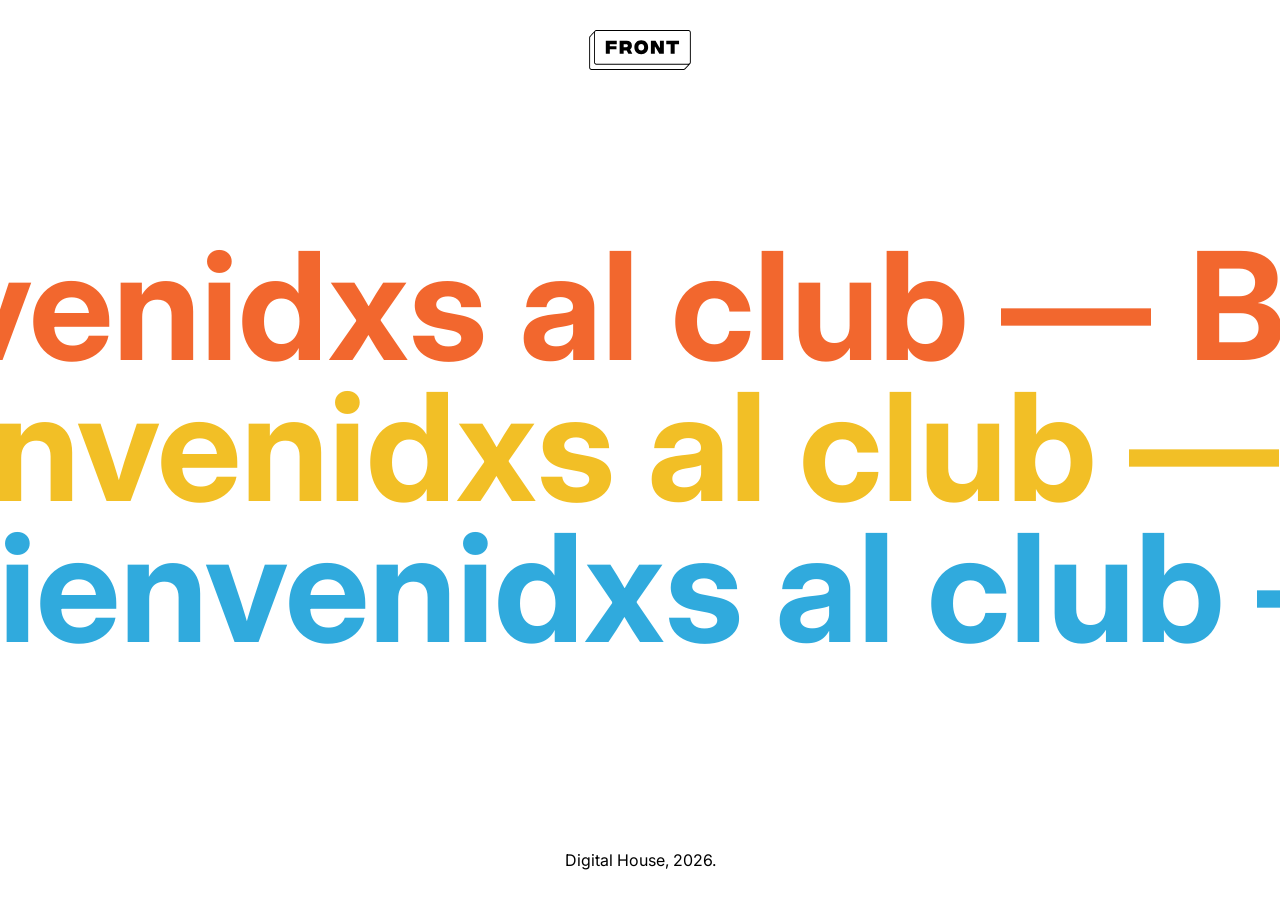
<file: 1 - bienvenidos/index.html>
<!DOCTYPE html>
<html lang="en">
<head>
    <meta charset="UTF-8">
    <meta http-equiv="X-UA-Compatible" content="IE=edge">
    <meta name="viewport" content="width=device-width, initial-scale=1.0">
    <title>Document</title>
    <link rel="stylesheet" href="css/style.css">
</head>
<body>
    <div class="container">
        <header>
            <img class="logo" src="img/logo.svg" alt="">
        </header>
        <main>
            <div class="marquee">
                <div class="marquee__inner">
                    <span>Bienvenidxs al club —</span>
                    <span>Bienvenidxs al club —</span>
                    <span>Bienvenidxs al club —</span>
                    <span>Bienvenidxs al club —</span>
                </div>
            </div>
            <div class="marquee">
                <div class="marquee__inner">
                    <span>Bienvenidxs al club —</span>
                    <span>Bienvenidxs al club —</span>
                    <span>Bienvenidxs al club —</span>
                    <span>Bienvenidxs al club —</span>
                </div>
            </div>
            <div class="marquee">
                <div class="marquee__inner">
                    <span>Bienvenidxs al club —</span>
                    <span>Bienvenidxs al club —</span>
                    <span>Bienvenidxs al club —</span>
                    <span>Bienvenidxs al club —</span>
                </div>
            </div>
        </main>
        <footer></footer>
        <script>
            window.addEventListener('load', () => {
                let today = new Date();
                document.querySelector('footer').innerText = `Digital House, ${ today.getFullYear() }.`
            })
        </script>
    </div>
</body>
</file>
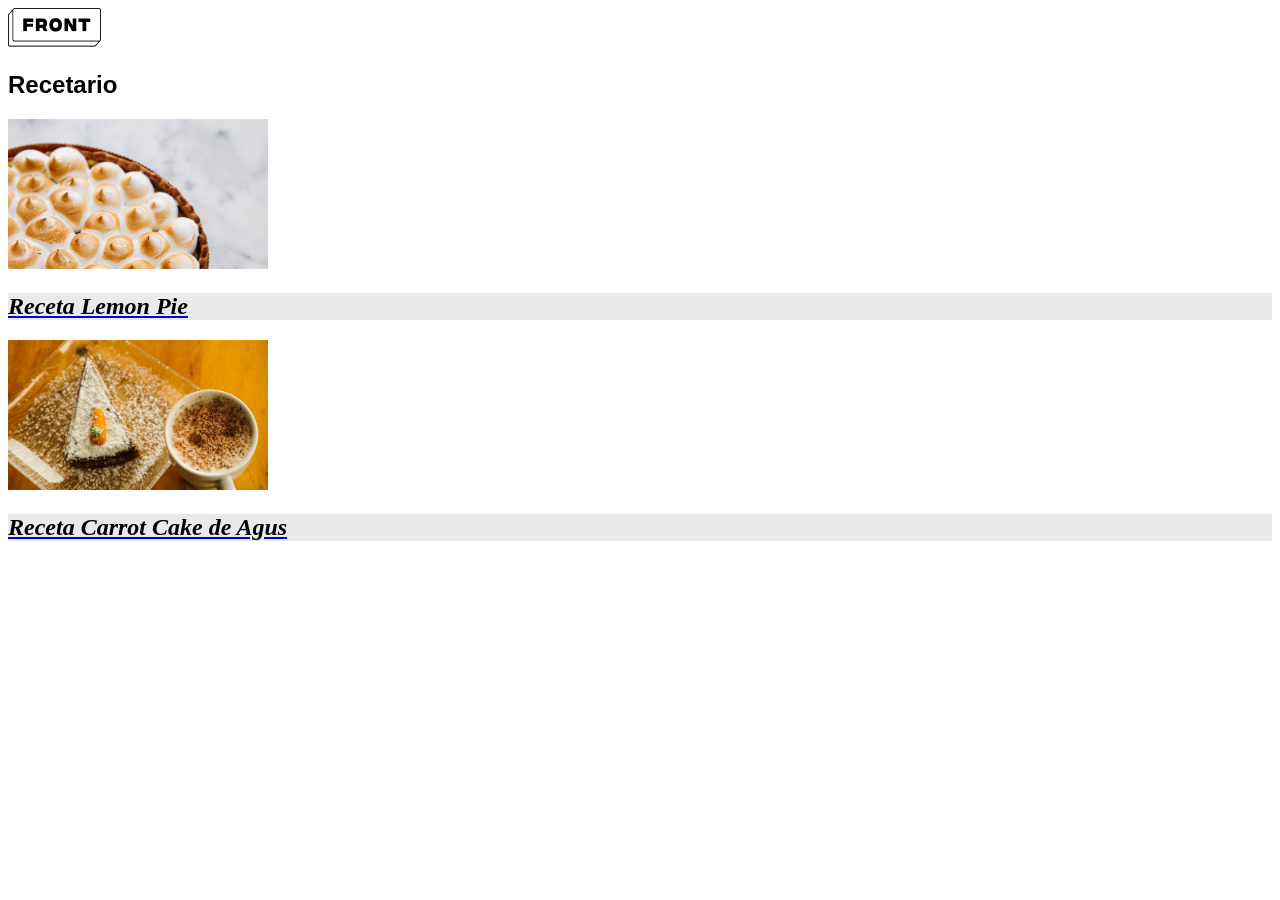
<file: 3 - recetasDos/index.html>
<!DOCTYPE html>
<html lang="es">
<head>
    <meta charset="UTF-8">
    <meta http-equiv="X-UA-Compatible" content="IE=edge">
    <meta name="viewport" content="width=device-width, initial-scale=1.0">
    <title>Recetas</title>
    <link href="css/styles.css" rel="stylesheet">
</head>

<body>

    <font face="century"></font>

    <header>
        <a href="index.html"> <img src="img/logo_front.png" alt="Logo materia Front End"> </a>
    </header>

    <section>

        <h1>Recetario</h1>

        <a href="lemon.html"> <img src="img/lemon_pie.png" alt="Foto de un Lemon Pie" height="150"> </a>
        <a href="lemon.html"> <h2>Receta Lemon Pie</h2></a>

        <a href="carrot.html"> <img src="img/carrot_cake.png" alt="Foto de un Carrot Cake" height="150"> </a>
        <a href="carrot.html"> <h2>Receta Carrot Cake de Agus</h2></a>
    
    </section>

</body>
</html>
</file>
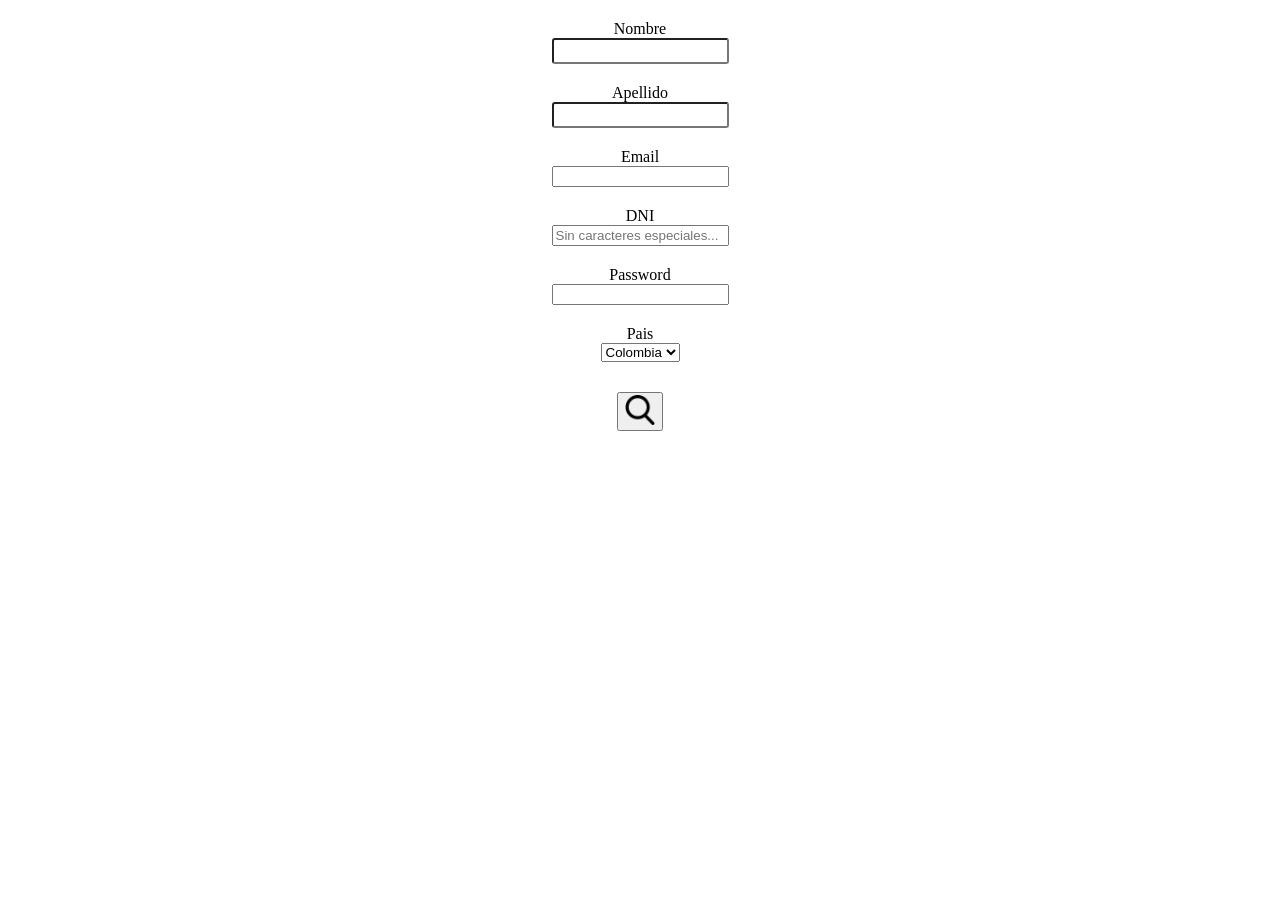
<file: Clase 09 y 10  - Formularios/index.html>
<!DOCTYPE html>
<html lang="en">
<head>
    <meta charset="UTF-8">
    <meta http-equiv="X-UA-Compatible" content="IE=edge">
    <meta name="viewport" content="width=device-width, initial-scale=1.0">
    <title>Clase 9</title>
    <link rel="stylesheet" href="css/style.css">
</head>
<body>
    <form action="gracias.html" method="GET">

        <div class="formGroup">
            <label for="nombre">Nombre</label>
            <input type="text" name="nombre" id="nombre">
        </div>

        <div class="formGroup">
            <label for="">Apellido</label>
            <input type="text" name="apellido">
        </div>

        <div class="formGroup">
            <label for="">Email</label>
            <input type="email" name="email" class="borde-rojo">
        </div>

        <div class="formGroup">
            <label for="">DNI</label>
            <input type="number" name="dni" placeholder="Sin caracteres especiales...">
        </div>

        <div class="formGroup">
            <label for="">Password</label>
            <input type="password" name="password">
        </div>

        <div class="formGroup">
            <label for="">Pais</label>
            <select name="pais">
                <option value="Colombia">Colombia</option>
                <option value="Uruguay">Uruguay</option>
                <option value="Tatooine">Tatooine</option>
            </select>
        </div>

        <button type="submit"><img width="30px" src="img/search.png" alt=""></button>
    </form>
</body>
</html>
</file>
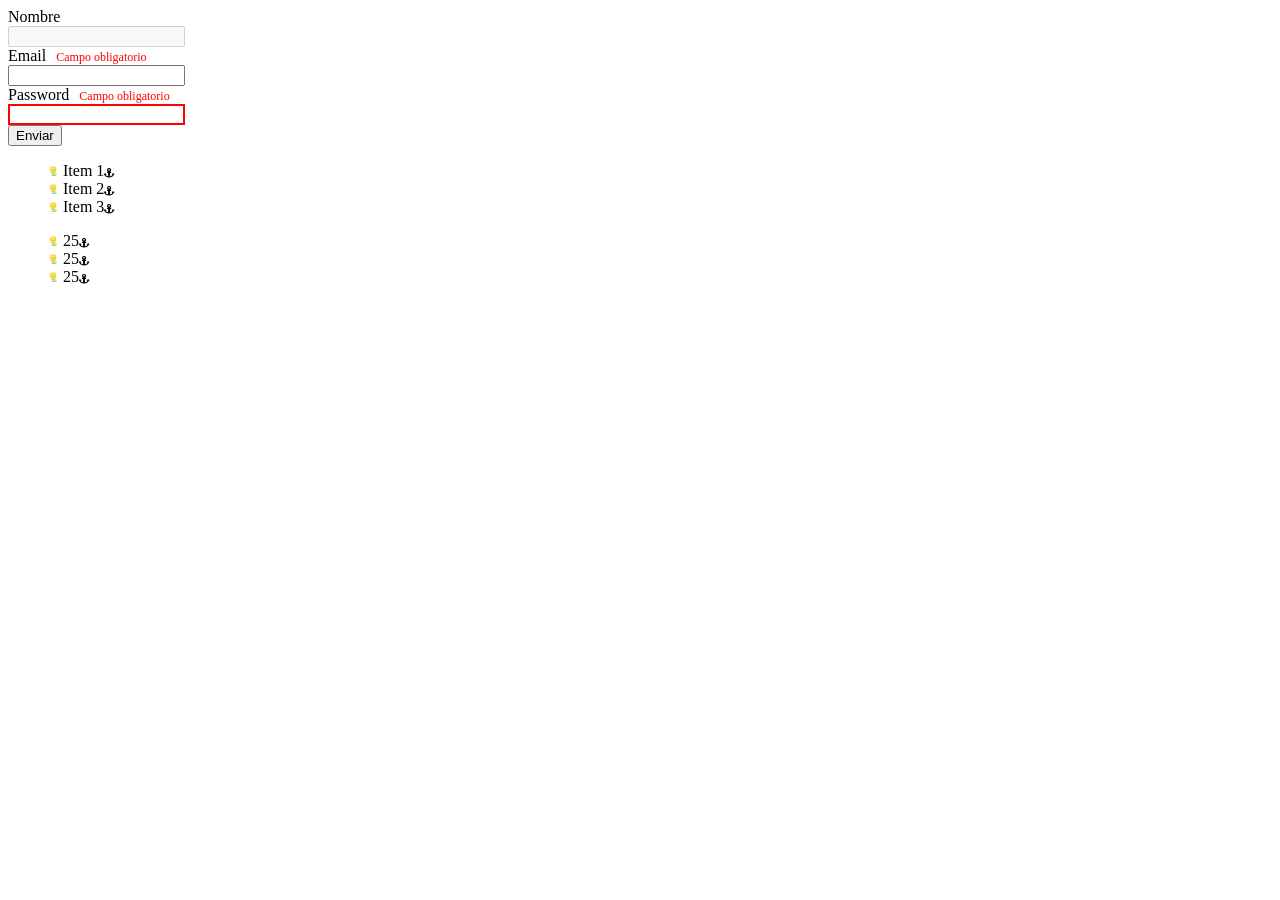
<file: Clase 11 - Pseudoclases/index.html>
<!DOCTYPE html>
<html lang="en">
<head>
    <meta charset="UTF-8">
    <meta http-equiv="X-UA-Compatible" content="IE=edge">
    <meta name="viewport" content="width=device-width, initial-scale=1.0">
    <link rel="stylesheet" href="https://use.fontawesome.com/releases/v5.15.3/css/all.css" integrity="sha384-SZXxX4whJ79/gErwcOYf+zWLeJdY/qpuqC4cAa9rOGUstPomtqpuNWT9wdPEn2fk" crossorigin="anonymous">
    <link rel="stylesheet" href="css/style.css">
    <title>Document</title>
</head>
<body>
    <form action="">
        <div class="combo">
            <label for="">Nombre</label><br>
            <input type="text" disabled>
        </div>
        <div class="combo required">
            <label for="">Email</label><br>
            <input type="email">
        </div>
        <div class="combo required">
            <label for="">Password</label><br>
            <input type="password" required>
        </div>
        <div class="combo">
            <button type="submit">Enviar</button>
        </div>
    </form>

    <ul>
        <li>Item 1</li>
        <li>Item 2</li>
        <li>Item 3</li>
    </ul>

    <ul>
        <li>25</li>
        <li>25</li>
        <li>25</li>
    </ul>

</body>
</html>
</file>
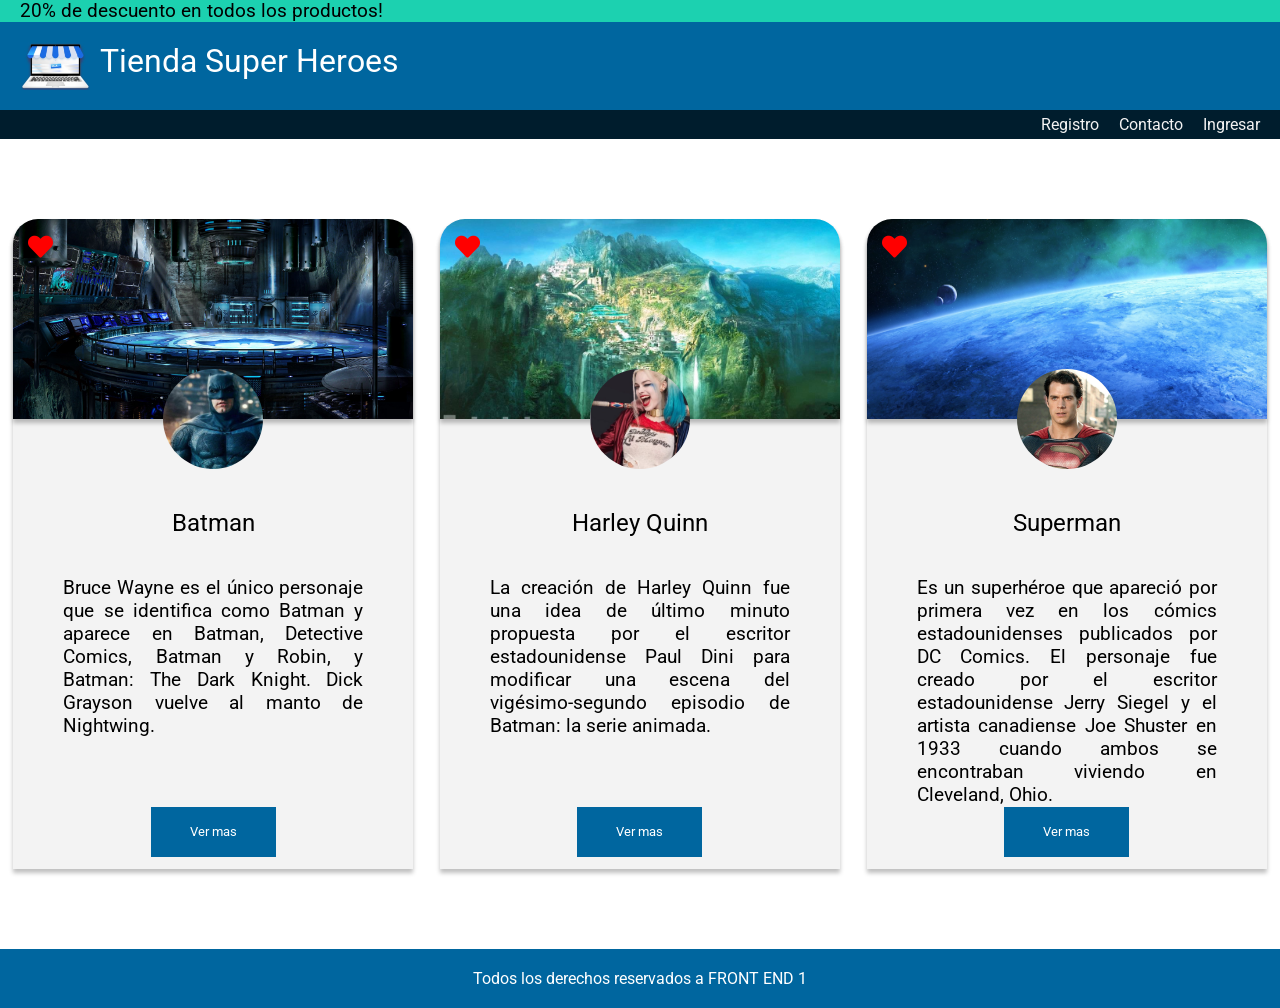
<file: 6 - marvel/con flex/index.html>
<!DOCTYPE html>
<html lang="en">
<head>
    <meta charset="UTF-8">
    <meta http-equiv="X-UA-Compatible" content="IE=edge">
    <meta name="viewport" content="width=device-width, initial-scale=1.0">
    <title>Inicio</title>
    <link rel="stylesheet" href="https://use.fontawesome.com/releases/v5.8.1/css/all.css" integrity="sha384-50oBUHEmvpQ+1lW4y57PTFmhCaXp0ML5d60M1M7uH2+nqUivzIebhndOJK28anvf" crossorigin="anonymous">
    <link rel="preconnect" href="https://fonts.gstatic.com">
    <link href="https://fonts.googleapis.com/css2?family=Roboto&display=swap" rel="stylesheet">
    <link href="css/style.css" rel="stylesheet">
</head>

<body>

  <header>
    <h3 class = "uno">20% de descuento en todos los productos!</h3>
    <div class="">
      <img class = "icono_shop" src="./img/icon.jpg" alt="icono de shop">
      <h1 class = "dos">Tienda Super Heroes</h1>
    </div>
    <nav>
        <a href="./registro.html">Registro</a>
        <a href="./contacto.html">Contacto</a>
        <a href="./login.html">Ingresar</a>
    </nav>
  </header>

  <main class="superheroes">

      <article class = "cajaBatman">

          <i class="fas fa-heart"></i>
          <img class = "fondo" src="./img/bg-batman.jpg" alt = "Fondo Batman" >
          <img class = "icon" src="./img/batman.jpg" alt = "Batman" >
          <h2>Batman</h2>
          <p>Bruce Wayne es el único personaje que se identifica como Batman y aparece en Batman, Detective Comics, Batman y Robin, y Batman: The Dark Knight. Dick Grayson vuelve al manto de Nightwing.</p>
          <button type="submit">Ver mas</button>

      </article>

      <article class = "cajaHarley">

          <i class="fas fa-heart"></i>
          <img class = "fondo" src="./img/bg-wonderw.jpg" alt = "Fondo Mujer Maravilla" >
          <img class = "icon" src="./img/harley.jpg" alt = "Harley Quinn" >
          <h2>Harley Quinn</h2>
          <p>La creación de Harley Quinn fue una idea de último minuto propuesta por el escritor estadounidense Paul Dini para modificar una escena del vigésimo-segundo episodio de Batman: la serie animada. </p>
          <a href="./img/harley.jpg"> <button type="submit">Ver mas</button></a>

      </article>

      <article class = "cajaSuperman">

          <i class="fas fa-heart"></i>
          <img class = "fondo" src="./img/bg-superman.jpg" alt = "Fondo Superman" >
          <img class = "icon" src="./img/superman.jpg" alt = "Batman" >
          <h2>Superman</h2>
          <p>Es un superhéroe que apareció por primera vez en los cómics estadounidenses publicados por DC Comics. ​El personaje fue creado por el escritor estadounidense Jerry Siegel y el artista canadiense Joe Shuster en 1933 cuando ambos se encontraban viviendo en Cleveland, Ohio. </p>
          <button type="submit">Ver mas</button>

      </article>

  </main>

  <footer>
    <p>Todos los derechos reservados a FRONT END 1 </p>
  </footer>

</body>
</html>
</file>
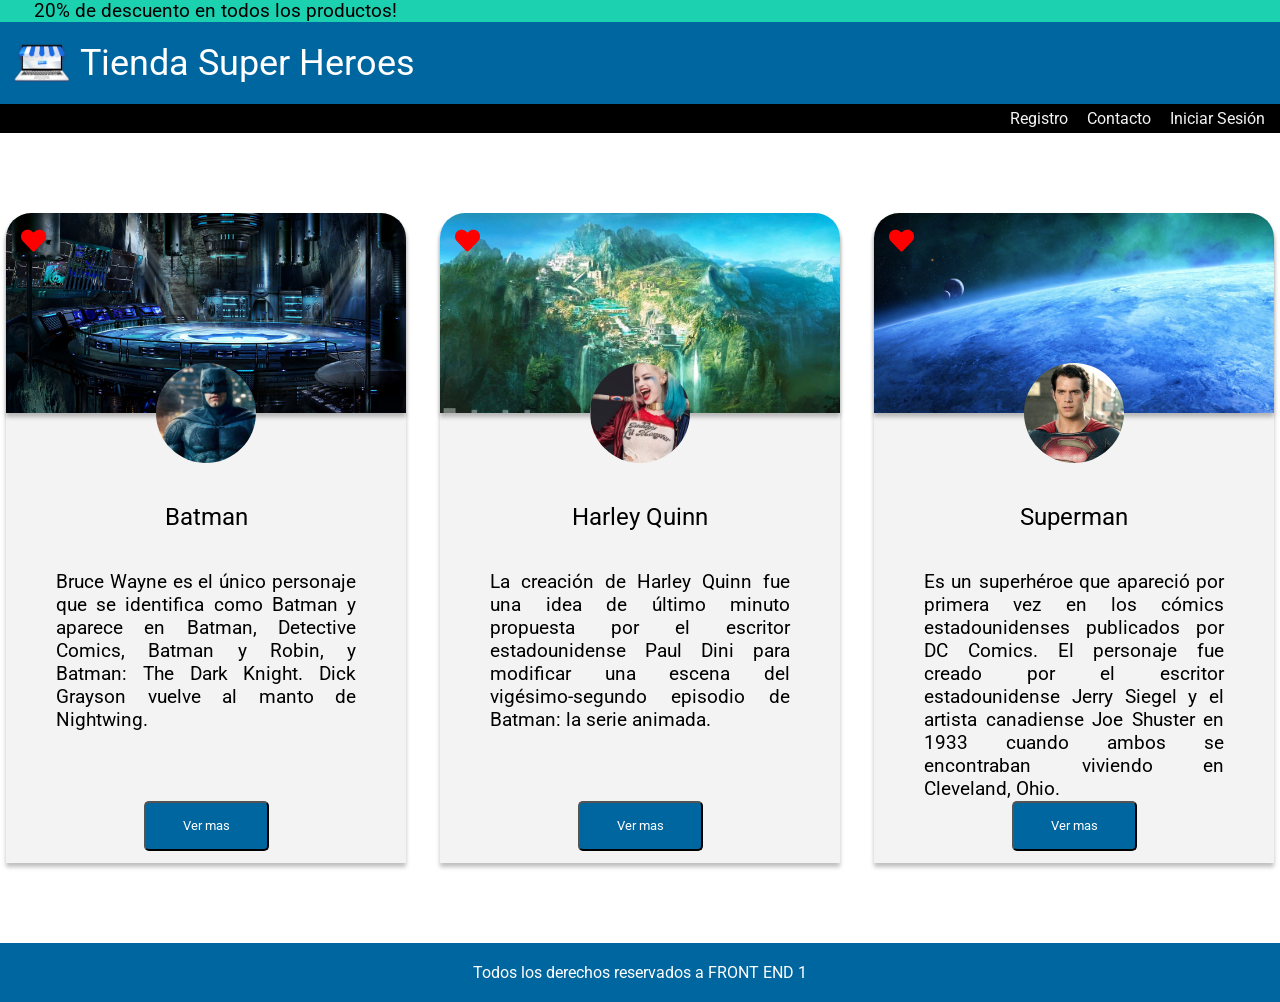
<file: 6 - marvel/sin flex/index.html>
<!DOCTYPE html>
<html lang="en">
<head>
    <meta charset="UTF-8">
    <meta http-equiv="X-UA-Compatible" content="IE=edge">
    <meta name="viewport" content="width=device-width, initial-scale=1.0">
    <title>Inicio</title>
    <link rel="stylesheet" href="https://use.fontawesome.com/releases/v5.8.1/css/all.css" integrity="sha384-50oBUHEmvpQ+1lW4y57PTFmhCaXp0ML5d60M1M7uH2+nqUivzIebhndOJK28anvf" crossorigin="anonymous">
    <link rel="preconnect" href="https://fonts.gstatic.com">
    <link href="https://fonts.googleapis.com/css2?family=Roboto&display=swap" rel="stylesheet">
    <link href="css/style.css" rel="stylesheet">
</head>

<body>

    <header>
        <a href="./index.html"> <img class = "icono_shop" src="./img/icon.jpg" alt="icono de shop"> </a>
        <h3 class = "uno">20% de descuento en todos los productos!</h3>
        <h1 class = "dos">Tienda Super Heroes</h1>
    </header>

    <nav>
        <a href="./registro.html">Registro</a>
        <a href="./contacto.html">Contacto</a>
        <a href="./login.html">Iniciar Sesión</a>
    </nav>

    <section class="superheroes">

        <article class = "cajaBatman">

            <i class="fas fa-heart"></i>
            <img class = "fondo" src="./img/bg-batman.jpg" alt = "Fondo Batman" >
            <img class = "icon" src="./img/batman.jpg" alt = "Batman" >
            <h2>Batman</h2>
            <p>Bruce Wayne es el único personaje que se identifica como Batman y aparece en Batman, Detective Comics, Batman y Robin, y Batman: The Dark Knight. Dick Grayson vuelve al manto de Nightwing.</p>
            <button type="submit">Ver mas</button>

        </article>

        <article class = "cajaMaravilla">

            <i class="fas fa-heart"></i>
            <img class = "fondo" src="./img/bg-wonderw.jpg" alt = "Fondo Mujer Maravilla" >
            <img class = "icon" src="./img/harley.jpg" alt = "Harley Quinn" >
            <h2>Harley Quinn</h2>
            <p>La creación de Harley Quinn fue una idea de último minuto propuesta por el escritor estadounidense Paul Dini para modificar una escena del vigésimo-segundo episodio de Batman: la serie animada. </p>
            <a href="./img/harley.jpg"> <button type="submit">Ver mas</button></a>

        </article>

        <article class = "cajaSuperman">

            <i class="fas fa-heart"></i>
            <img class = "fondo" src="./img/bg-superman.jpg" alt = "Fondo Superman" >
            <img class = "icon" src="./img/superman.jpg" alt = "Batman" >
            <h2>Superman</h2>
            <p>Es un superhéroe que apareció por primera vez en los cómics estadounidenses publicados por DC Comics. ​El personaje fue creado por el escritor estadounidense Jerry Siegel y el artista canadiense Joe Shuster en 1933 cuando ambos se encontraban viviendo en Cleveland, Ohio. </p>
            <button type="submit">Ver mas</button>

        </article>

    </section>

    <footer>
        <p>Todos los derechos reservados a FRONT END 1 </p>
    </footer>

</body>
</html>
</file>
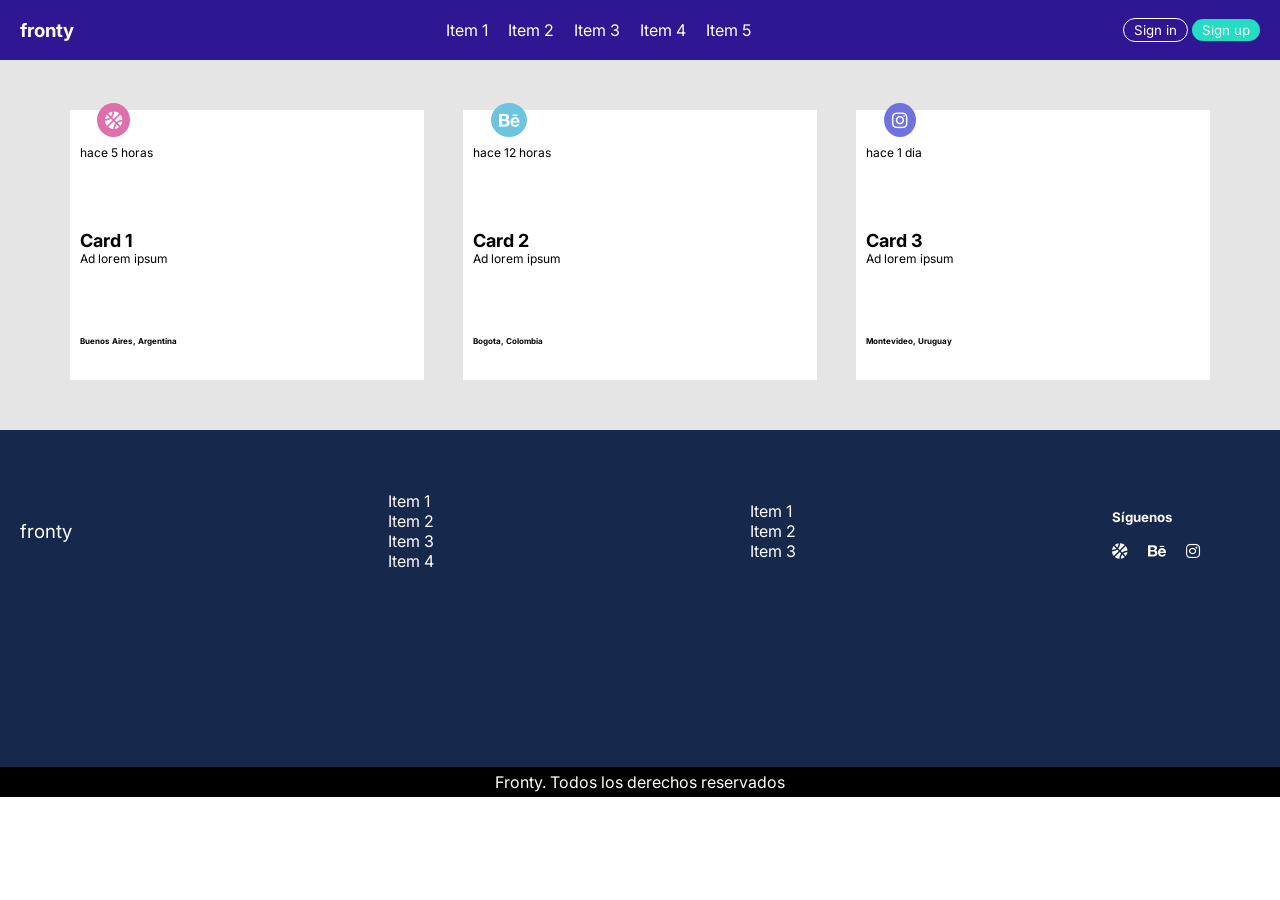
<file: Examen/2/index.html>
<!DOCTYPE html>
<html lang="en">
<head>
    <meta charset="UTF-8">
    <meta http-equiv="X-UA-Compatible" content="IE=edge">
    <meta name="viewport" content="width=device-width, initial-scale=1.0">
    <title>Contacto</title>
    <link rel="stylesheet" href="https://use.fontawesome.com/releases/v5.8.1/css/all.css" integrity="sha384-50oBUHEmvpQ+1lW4y57PTFmhCaXp0ML5d60M1M7uH2+nqUivzIebhndOJK28anvf" crossorigin="anonymous">
    <link rel="preconnect" href="https://fonts.gstatic.com">
    <link rel="preconnect" href="https://fonts.gstatic.com">
    <link href="https://fonts.googleapis.com/css2?family=Inter&display=swap" rel="stylesheet"> 
    <link href="style.css" rel="stylesheet">
</head>

<body>

  <header>

    <h3>fronty</h3>

    <nav>
      <ul>
        <li>Item 1</li>
        <li>Item 2</li>
        <li>Item 3</li>
        <li>Item 4</li>
        <li>Item 5</li>
      </ul>
    </nav>

    <div class="botones">
      <button type="button" name="sign_in">Sign in</button>
      <button type="button" name="sign_up">Sign up</button>
    </div>

  </header>


  <main>

    <section class="cards">

      <article class="card">
        <i class="fas fa-basketball-ball icon_main"></i>
        <p>hace 5 horas</p>
        <div class="">
          <h2>Card 1</h2>
          <p>Ad lorem ipsum</p>
        </div>
        <h6>Buenos Aires, Argentina</h6>
      </article>

      <article class="card">
        <i class="fab fa-behance icon_main"></i>
        <p>hace 12 horas</p>
        <div class="centro">
          <h2>Card 2</h2>
          <p>Ad lorem ipsum</p>
        </div>
        <h6>Bogota, Colombia</h6>
      </article>

      <article class="card">
        <i class="fab fa-instagram icon_main"></i>
        <p>hace 1 dia</p>
        <div class="">
          <h2>Card 3</h2>
          <p>Ad lorem ipsum</p>
        </div>
        <h6>Montevideo, Uruguay</h6>
      </article>

    </section>

  </main>

  <!--
  <section class="otra">

    <article class="otra">
      <h3>fronty</h3>
    </article>

    <article class="otra">
      <ul>
        <li>Item 1</li>
        <li>Item 2</li>
        <li>Item 3</li>
        <li>Item 4</li>
      </ul>
    </article>

    <article class="otra">
      <ul>
        <li>Item 1</li>
        <li>Item 2</li>
        <li>Item 3</li>
      </ul>
    </article>

    <article class="otra">
      <h5>Seguinos</h5>
    </article>

  </section>
-->

<section class="otra">

    <h3>fronty</h3>

    <ul>
      <li>Item 1<a> </a></li>
      <li>Item 2<a> </a></li>
      <li>Item 3<a> </a></li>
      <li>Item 4<a> </a></li>
    </ul>

    <ul>
      <li>Item 1</li>
      <li>Item 2</li>
      <li>Item 3</li>
    </ul>

    <div class="pie">
      <h5>Síguenos</h5>
      <ul>
        <li><i class="fas fa-basketball-ball icon_main"></i></li>
        <li><i class="fab fa-behance icon_main"></i></li>
        <li><i class="fab fa-instagram icon_main"></i></li>
      </ul>
    </div>

</section>


  <footer>
    <p>Fronty. Todos los derechos reservados</p>
  </footer>

</body>
</file>
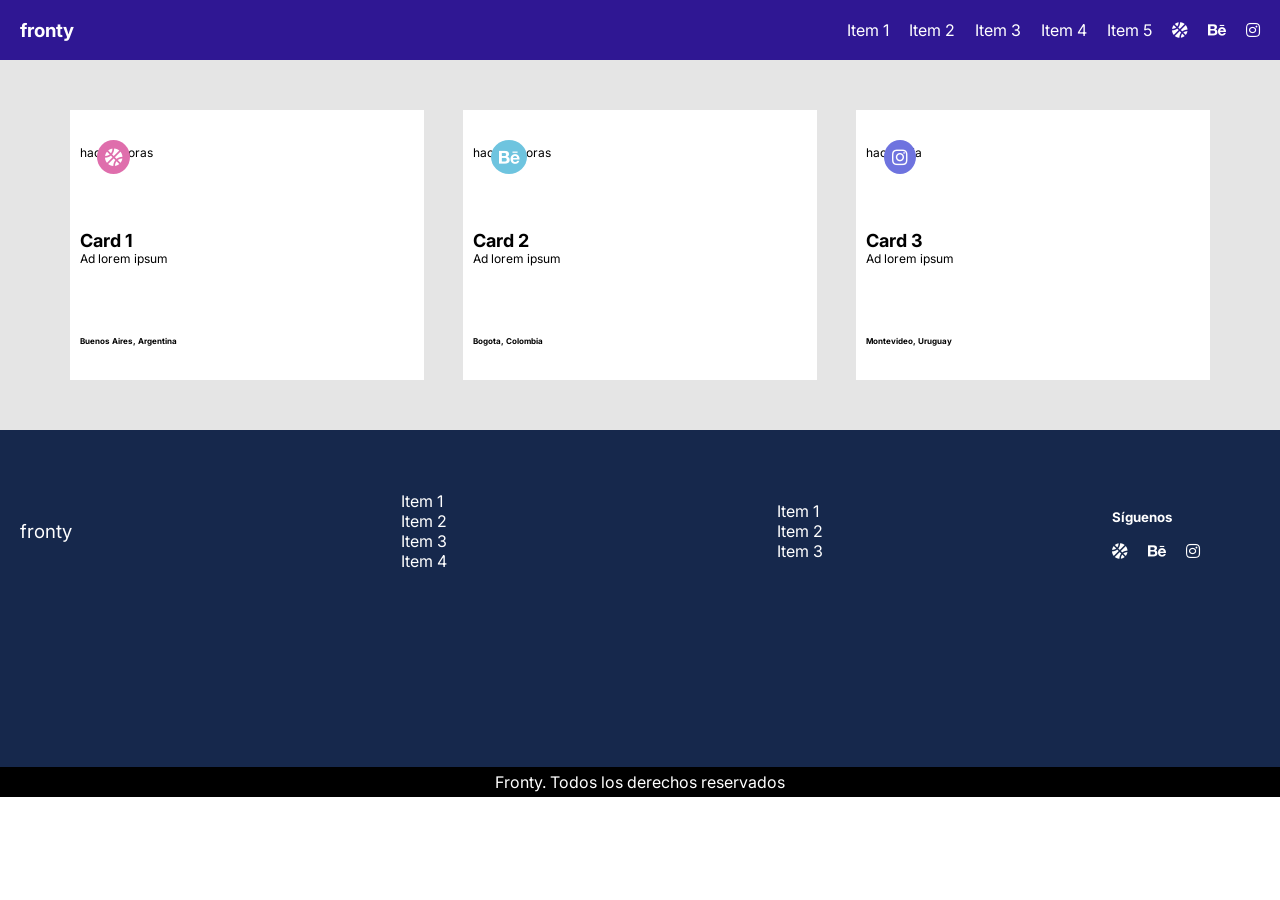
<file: Examen/3/index.html>
<!DOCTYPE html>
<html lang="en">
<head>
    <meta charset="UTF-8">
    <meta http-equiv="X-UA-Compatible" content="IE=edge">
    <meta name="viewport" content="width=device-width, initial-scale=1.0">
    <title>Contacto</title>
    <link rel="stylesheet" href="https://use.fontawesome.com/releases/v5.8.1/css/all.css" integrity="sha384-50oBUHEmvpQ+1lW4y57PTFmhCaXp0ML5d60M1M7uH2+nqUivzIebhndOJK28anvf" crossorigin="anonymous">
    <link rel="preconnect" href="https://fonts.gstatic.com">
    <link rel="preconnect" href="https://fonts.gstatic.com">
    <link href="https://fonts.googleapis.com/css2?family=Inter&display=swap" rel="stylesheet"> 
    <link href="style.css" rel="stylesheet">
</head>

<body>

  <header>

    <h3>fronty</h3>

    <nav>
      <ul class="items">
        <li>Item 1</li>
        <li>Item 2</li>
        <li>Item 3</li>
        <li>Item 4</li>
        <li>Item 5</li>
      </ul>

      <ul>
        <li><i class="fas fa-basketball-ball icon_main"></i></li>
        <li><i class="fab fa-behance icon_main"></i></li>
        <li><i class="fab fa-instagram icon_main"></i></li>
      </ul>

    </nav>

  </header>


  <main>

    <section class="cards">

      <article class="card">
        <i class="fas fa-basketball-ball icon_main"></i>
        <p>hace 5 horas</p>
        <div class="">
          <h2>Card 1</h2>
          <p>Ad lorem ipsum</p>
        </div>
        <h6>Buenos Aires, Argentina</h6>
      </article>

      <article class="card">
        <i class="fab fa-behance icon_main"></i>
        <p>hace 12 horas</p>
        <div class="centro">
          <h2>Card 2</h2>
          <p>Ad lorem ipsum</p>
        </div>
        <h6>Bogota, Colombia</h6>
      </article>

      <article class="card">
        <i class="fab fa-instagram icon_main"></i>
        <p>hace 1 dia</p>
        <div class="">
          <h2>Card 3</h2>
          <p>Ad lorem ipsum</p>
        </div>
        <h6>Montevideo, Uruguay</h6>
      </article>

    </section>

  </main>

  <!--
  <section class="otra">

    <article class="otra">
      <h3>fronty</h3>
    </article>

    <article class="otra">
      <ul>
        <li>Item 1</li>
        <li>Item 2</li>
        <li>Item 3</li>
        <li>Item 4</li>
      </ul>
    </article>

    <article class="otra">
      <ul>
        <li>Item 1</li>
        <li>Item 2</li>
        <li>Item 3</li>
      </ul>
    </article>

    <article class="otra">
      <h5>Seguinos</h5>
    </article>

  </section>
-->

  <footer>

    <div class="otra">

      <h3>fronty</h3>
  
      <ul>
        <li>Item 1</li>
        <li>Item 2</li>
        <li>Item 3</li>
        <li>Item 4</li>
      </ul>
  
      <ul>
        <li>Item 1</li>
        <li>Item 2</li>
        <li>Item 3</li>
      </ul>
  
      <div class="logos">
        <h5>Síguenos</h5>
        <ul>
          <li><i class="fas fa-basketball-ball icon_main"></i></li>
          <li><i class="fab fa-behance icon_main"></i></li>
          <li><i class="fab fa-instagram icon_main"></i></li>
        </ul>
      </div>
  
    </div>
    
    <div class="pie">
       <p>Fronty. Todos los derechos reservados</p>
    </div>
   
  </footer>

</body>
</file>
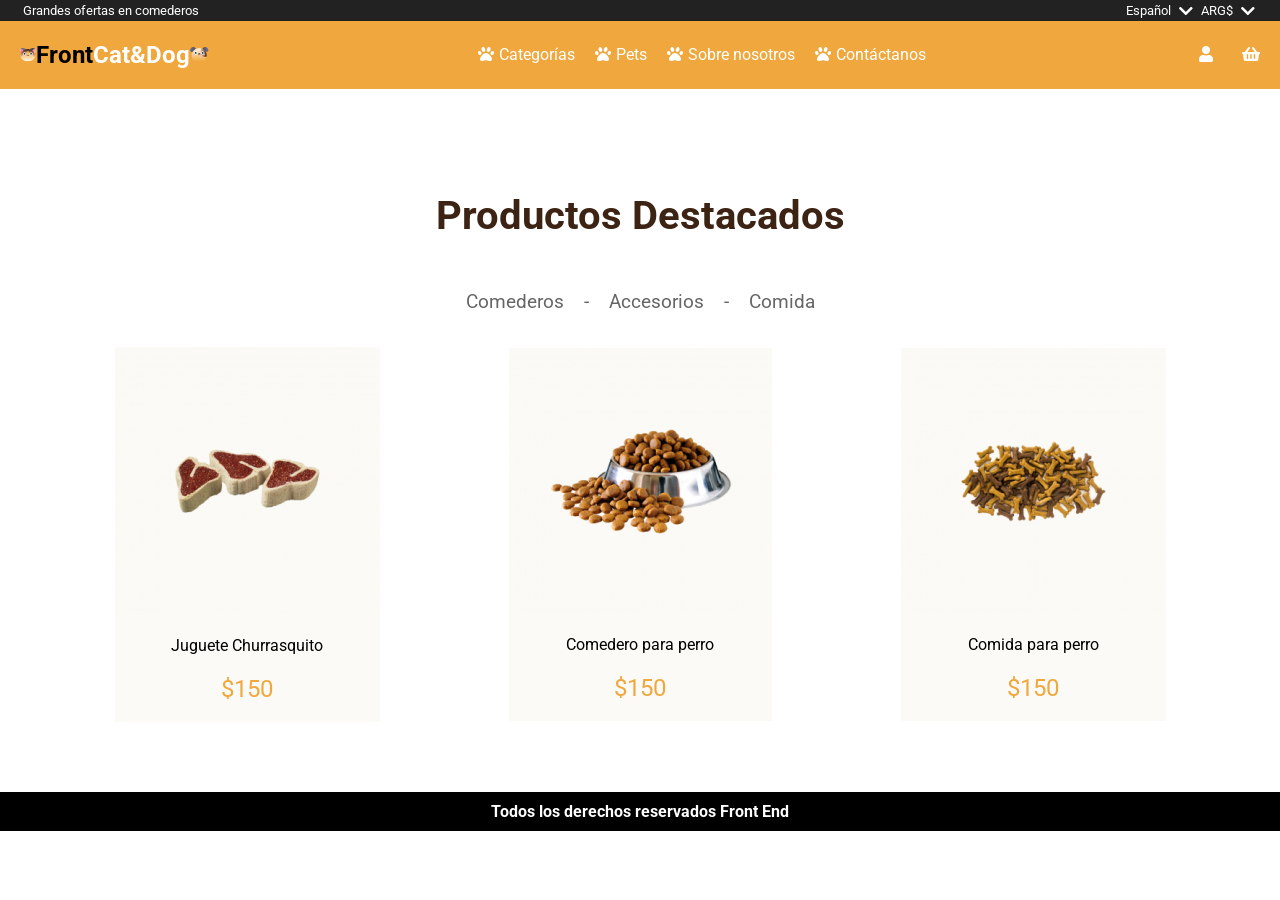
<file: Examen/Examen/index.html>
<!DOCTYPE html>
<html lang="en">
<head>
    <meta charset="UTF-8">
    <meta http-equiv="X-UA-Compatible" content="IE=edge">
    <meta name="viewport" content="width=device-width, initial-scale=1.0">
    <title>Examen</title>
    <link rel="stylesheet" href="https://use.fontawesome.com/releases/v5.8.1/css/all.css" integrity="sha384-50oBUHEmvpQ+1lW4y57PTFmhCaXp0ML5d60M1M7uH2+nqUivzIebhndOJK28anvf" crossorigin="anonymous">
    <link rel="preconnect" href="https://fonts.gstatic.com">
    <link href="css/style.css" rel="stylesheet">
</head>

<body>

    <header>
        
        <section class = "uno">
            <h5>Grandes ofertas en comederos</h5>

            <div>
                <h5>Español</h5>
                <i class="fas fa-chevron-down"></i>
                <h5>ARG$</h5>
                <i class="fas fa-chevron-down"></i>
            </div>

        </section>

        <section class = "dos">

            <div class="titulo">
                <img src="./img/Cat.png" alt="icono de gato">
                <h2 class = "uno">Front</h2>
                <h2 class = "dos">Cat&Dog</h2>
                <img src="./img/Dog.png" alt="icono de perro">
            </div>
      
            <nav>
                <ul>
                    <li><i class="fas fa-paw"></i><a href="">Categorías</a></li>
                    <li><i class="fas fa-paw"></i><a href="">Pets</a></li>
                    <li><i class="fas fa-paw"></i><a href="">Sobre nosotros</a></li>
                    <li><i class="fas fa-paw"></i><a href="">Contáctanos</a></li>
                </ul>
            </nav>
      
            <div class="atajos">
                <a href=""><i class="fas fa-bars"></i></a>
                <a href=""><i class="fas fa-user"></i></a></i>
                <a href=""><i class="fas fa-shopping-basket"></i></a></i>
            </div>

        </section>
        

    </header>
    
    
      <main>

        <section class="ppal">

            <h1>Productos Destacados</h1>

            <div>
                <h3><a href="">Comederos</a></h3>
                <h3>-</h3>
                <h3><a href="">Accesorios</a></h3>
                <h3>-</h3>
                <h3><a href="">Comida</a></h3>
            </div>

        </section>

        <section class="shop">
    
          <article>
            <img src="./img/churrasquito.png" alt="juguete churrasquito">
            <p>Juguete Churrasquito</p>
            <h2>$150</h2>
          </article>
    
          <article>
            <img src="./img/comedero.png" alt="comedero para perro">
            <p>Comedero para perro</p>
            <h2>$150</h2>
          </article>
    
          <article>
            <img src="./img/comida.png" alt="comida de perro">
            <p>Comida para perro</p>
            <h2>$150</h2>
          </article>
    
        </section>
    
      </main>

      <footer>
        <p>Todos los derechos reservados Front End</p>
      </footer>
    
    
</body>
</html>
</file>
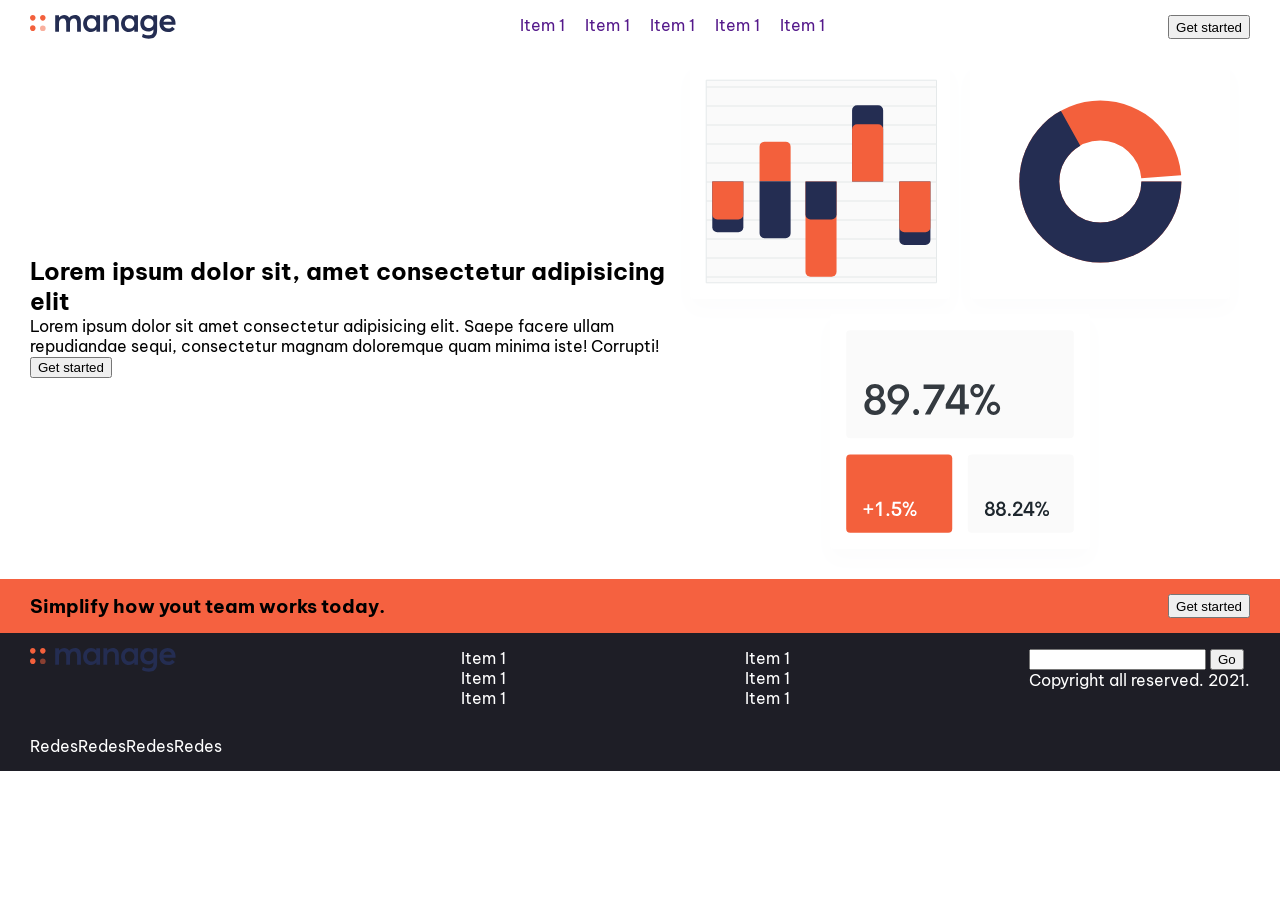
<file: Examen/Repaso/index.html>
<!DOCTYPE html>
<html lang="en">
<head>
  <meta charset="UTF-8">
  <meta http-equiv="X-UA-Compatible" content="IE=edge">
  <meta name="viewport" content="width=device-width, initial-scale=1.0">
  <title>Document</title>
  <link rel="stylesheet" href="css/style.css">
</head>
<body>

  <header>
    <img src="images/logo.svg" alt="Logo de la empresa">
    <nav>
      <button class="menu">HAMBURGUESA</button>
      <ul>
        <li><a href="">Item 1</a></li>
        <li><a href="">Item 1</a></li>
        <li><a href="">Item 1</a></li>
        <li><a href="">Item 1</a></li>
        <li><a href="">Item 1</a></li>
      </ul>
    </nav>
    <button>Get started</button>
  </header>

  <section class="intro">
    <div class="texto">
      <h2>Lorem ipsum dolor sit, amet consectetur adipisicing elit</h2>
      <p>Lorem ipsum dolor sit amet consectetur adipisicing elit. Saepe facere ullam repudiandae sequi, consectetur magnam doloremque quam minima iste! Corrupti!</p>
      <button>Get started</button>
    </div>
    <img src="images/illustration-intro.svg" alt="Ilustraciones de tarjetas">
  </section>

  <footer>

    <div class="superior">
      <h3>Simplify how yout team works today.</h3>
      <button>Get started</button>
    </div>

    <div class="inferior">

      <div class="redes">
        <img src="images/logo.svg" alt="">
        <ul>
          <li><a href="">Redes</a></li>
          <li><a href="">Redes</a></li>
          <li><a href="">Redes</a></li>
          <li><a href="">Redes</a></li>
        </ul>
      </div>

      <ul>
        <li><a href="">Item 1</a></li>
        <li><a href="">Item 1</a></li>
        <li><a href="">Item 1</a></li>
      </ul>

      <ul>
        <li><a href="">Item 1</a></li>
        <li><a href="">Item 1</a></li>
        <li><a href="">Item 1</a></li>
      </ul>

      <div>
        <div>
          <form action="">
            <input type="text">
            <button type="submit">Go</button>
          </form>
        </div>
        <p>Copyright all reserved. 2021.</p>
      </div>

    </div>

  </footer>

</body>
</html>
</file>
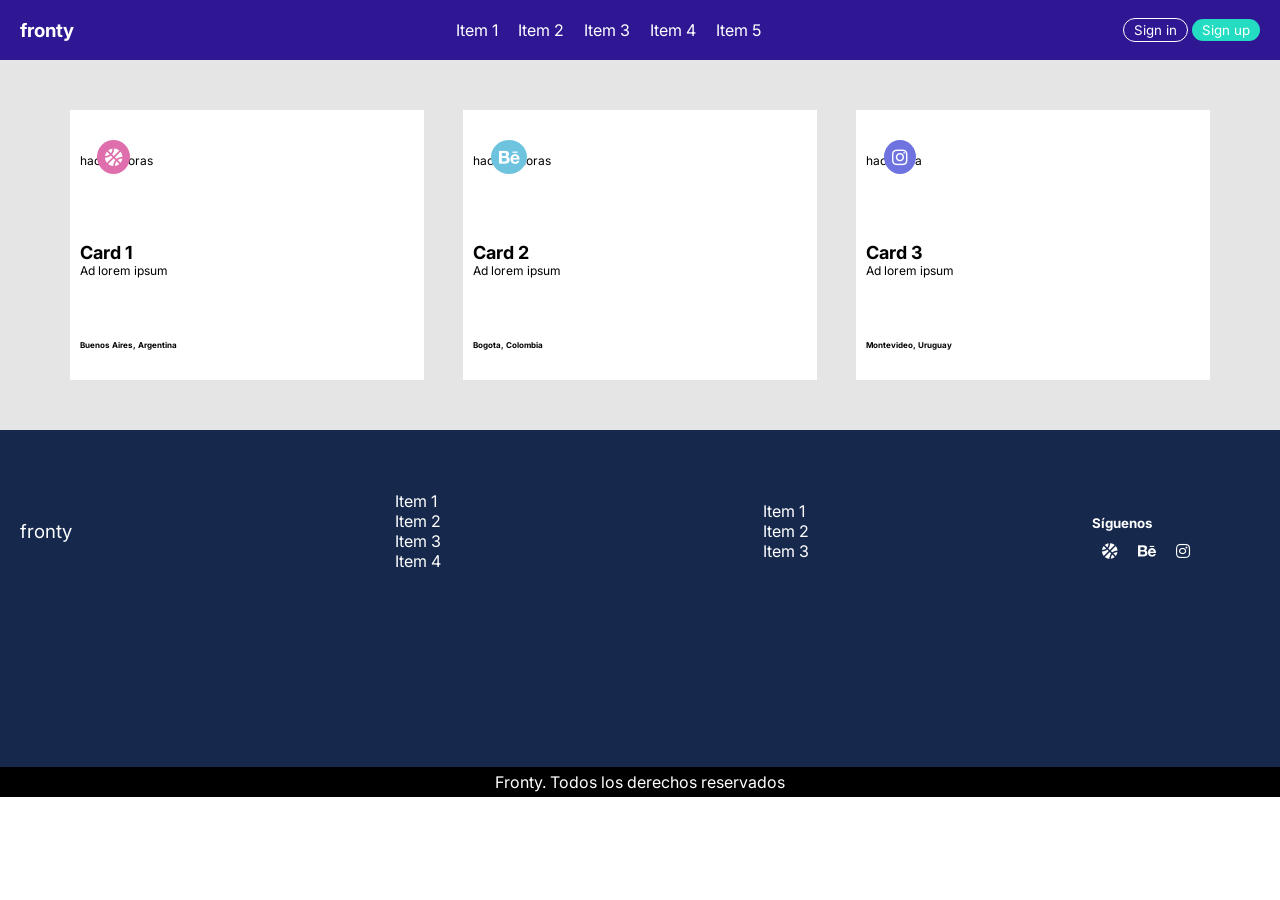
<file: Examen/uiouo/index.html>
<!DOCTYPE html>
<html lang="en">
<head>
    <meta charset="UTF-8">
    <meta http-equiv="X-UA-Compatible" content="IE=edge">
    <meta name="viewport" content="width=device-width, initial-scale=1.0">
    <title>Contacto</title>
    <link rel="stylesheet" href="https://use.fontawesome.com/releases/v5.8.1/css/all.css" integrity="sha384-50oBUHEmvpQ+1lW4y57PTFmhCaXp0ML5d60M1M7uH2+nqUivzIebhndOJK28anvf" crossorigin="anonymous">
    <link rel="preconnect" href="https://fonts.gstatic.com">
    <link rel="preconnect" href="https://fonts.gstatic.com">
    <link href="https://fonts.googleapis.com/css2?family=Inter&display=swap" rel="stylesheet"> 
    <link href="style.css" rel="stylesheet">
</head>

<body>

  <header>

    <h3>fronty</h3>

    <nav>
      <ul>
        <li>Item 1</li>
        <li>Item 2</li>
        <li>Item 3</li>
        <li>Item 4</li>
        <li>Item 5</li>
      </ul>
    </nav>

    <div class="botones">
      <button type="button" name="sign_in">Sign in</button>
      <button type="button" name="sign_up">Sign up</button>
    </div>

  </header>


  <main>

    <section class="cards">

      <article class="card">
        <i class="fas fa-basketball-ball icon_main"></i>
        <p>hace 5 horas</p>
        <div class="">
          <h2>Card 1</h2>
          <p>Ad lorem ipsum</p>
        </div>
        <h6>Buenos Aires, Argentina</h6>
      </article>

      <article class="card">
        <i class="fab fa-behance icon_main"></i>
        <p>hace 12 horas</p>
        <div class="centro">
          <h2>Card 2</h2>
          <p>Ad lorem ipsum</p>
        </div>
        <h6>Bogota, Colombia</h6>
      </article>

      <article class="card">
        <i class="fab fa-instagram icon_main"></i>
        <p>hace 1 dia</p>
        <div class="">
          <h2>Card 3</h2>
          <p>Ad lorem ipsum</p>
        </div>
        <h6>Montevideo, Uruguay</h6>
      </article>

    </section>

  </main>

  <!--
  <section class="otra">

    <article class="otra">
      <h3>fronty</h3>
    </article>

    <article class="otra">
      <ul>
        <li>Item 1</li>
        <li>Item 2</li>
        <li>Item 3</li>
        <li>Item 4</li>
      </ul>
    </article>

    <article class="otra">
      <ul>
        <li>Item 1</li>
        <li>Item 2</li>
        <li>Item 3</li>
      </ul>
    </article>

    <article class="otra">
      <h5>Seguinos</h5>
    </article>

  </section>
-->

<section class="otra">

    <h3>fronty</h3>

    <ul>
      <li>Item 1</li>
      <li>Item 2</li>
      <li>Item 3</li>
      <li>Item 4</li>
    </ul>

    <ul>
      <li>Item 1</li>
      <li>Item 2</li>
      <li>Item 3</li>
    </ul>

    <div class="pie">
      <h5>Síguenos</h5>
      <ul>
        <li><i class="fas fa-basketball-ball icon_main"></i></li>
        <li><i class="fab fa-behance icon_main"></i></li>
        <li><i class="fab fa-instagram icon_main"></i></li>
      </ul>
    </div>

</section>


  <footer>
    <p>Fronty. Todos los derechos reservados</p>
  </footer>

</body>
</file>
<file: 1 - bienvenidos/css/style.css>
@import url('https://fonts.googleapis.com/css2?family=Inter:wght@500;700&display=swap');

:root {
    --brand-orange: #F2672E;
    --brand-yellow: #F2BF26;
    --brand-blue: #30AADD;
}

* {
    box-sizing: border-box;
    margin: 0;
    font-family: 'Inter'
}

body {}

.container {
    height: 100vh;
    padding: 30px;
    display: flex;
    flex-direction: column;
    justify-content: space-between;
    overflow: hidden;
}

header {
    display: flex;
    justify-content: center;
}

header .logo {
    height: 40px;
    
}

main {
    margin-top: -3vh;
}

main .marquee {
    font-size: 150px;
    font-weight: bold;
}

main .marquee .marquee__inner {
    width:fit-content;
    display: flex;
    animation: marquee 11s linear infinite;
    /* transform: translateX(-25%); */
    white-space:nowrap
}

main .marquee .marquee__inner span {
    margin-right: 0.25em;
}

main .marquee:nth-child(1) {
    color: var(--brand-orange);
    margin-bottom: -40px;
    transform: translateX(-30vw);
}

main .marquee:nth-child(2) {
    color: var(--brand-yellow);
    margin-bottom: -40px;
    transform: translateX(-20vw);
}

main .marquee:nth-child(3) {
    color: var(--brand-blue);
    transform: translateX(-10vw);
}

@keyframes marquee {
    0% {
        transform: translateX(0%)
    }
    100% {
        transform: translateX(-25%)
    }
}

main .marquee .marquee__inner span {
    
}

footer {
    display: flex;
    justify-content: center;
}
</file>
<file: 3 - recetasDos/css/styles.css>
h1{
    color : #000000;
    font-family: Arial, Helvetica, sans-serif;
}

h1#lemon{
    background-color: #FEF400;
}

h1#carrot{
    background-color: #FEA500;
}

h2{
    color: #000000;
    font-family: 'Times New Roman', Times, serif;
    font-style: italic;
    background-color: #EAEAEA;
}

h3{
    font-family: 'Times New Roman', Times, serif;
    font-style: italic;
}

p{
    color: #444444;
    font-family: Arial, Helvetica, sans-serif;
}
</file>
<file: Clase 09 y 10  - Formularios/css/style.css>
form {
    text-align: center
}

form .formGroup {
    margin-top: 20px;
}

form .formGroup label {
    display: block
}

input[type="email"] {
    color: red
}

input[type="text"] {
    height: 20px;
    border-radius: 3px;
}

button[type="submit"] {
    margin-top: 30px;
}

.border-rojo {
    border: 1px solid red;
}
















/* Chrome, Safari, Edge, Opera */
input::-webkit-outer-spin-button,
input::-webkit-inner-spin-button {
  -webkit-appearance: none;
  margin: 0;
}

/* Firefox */
input[type=number] {
  -moz-appearance: textfield;
}
</file>
<file: Clase 11 - Pseudoclases/css/style.css>
input[type=password]:focus {
    border: 3px solid rgb(0,0,255)
}

input:invalid {
    border: 2px solid red;
}

ul {
    list-style-type: none;
}

ul li::before {
    content: "";
    display: inline-block;
    width: 10px;
    height: 10px;
    margin-right: 5px;
    background-image: url('../img/smart-light.svg');
    background-size: cover;
    transition: .3s ease-in-out;
}

ul li:hover::before {
    margin-right: 15px;
}

ul li::after {
    content: "\f13d";
    font-size: 9px;
    font-family: "Font Awesome 5 Free";
    font-weight: 900;
    margin-right: 5px;
}

.combo.required label::after {
    content: "Campo obligatorio";
    color: red;
    font-size: 12px;
    margin-left: 10px;
}
</file>
<file: 6 - marvel/con flex/css/style.css>
@import 'index.css';
@import 'contacto.css';
@import 'login.css';
@import 'registro.css';

* {
  font-family: 'Roboto', sans-serif;
  box-sizing: border-box;
  font-style: normal;
  font-weight: normal;
}


body{
  margin: 0;
}


header{
  display: flex;
  flex-wrap: wrap;
  justify-content: flex-start;
}


header div, header h3 {
  margin: 0px;
  width: 100%;
  padding-left: 20px;
}


header h3 {
  color : #000000;
  background-color: #1CD1B0;
}


header div img.icono_shop{
  width: 70px;
  margin-right: 10px;
}


header div{
  display: flex;
  flex-wrap: wrap;
  justify-content: flex-start;
  background-color: #00669F;
  padding-top: 20px;
  padding-bottom: 20px;
  box-shadow: 0px 10px 7px rgba(0, 0, 0, 0.25);
}


header div h1 {
  color : #ffffff;
  margin: 0px;
}

/* El unico hijo de esta seccion es el form (excepto en index)
  Aplico flex para que me centre el form tanto horizontal como verticalmente */
main{
  margin: 80px 0;
  display: flex;
  flex-wrap: wrap;
  align-items: center;
  justify-content: center;
}


form {
  width: 55%;
  display: flex;
  flex-wrap: wrap;
}


form h1{
  width: 100%;
  text-align: left;
  color: #333333;
  font-weight: bold;
  font-size: 300%;
}


form p{
  width: 100%;
  text-align: center;
}


footer{
  background-color: #00669F;
  margin-bottom: 0;
}


footer p {
  color: #ffffff;
  text-align: center;
  padding: 20px 0;
  margin-bottom: 0;
}
</file>
<file: 6 - marvel/sin flex/css/style.css>
@import 'contacto.css';
@import 'login.css';
@import 'registro.css';
@import 'index.css';

* {
    font-family: 'Roboto', sans-serif;
    box-sizing: border-box;
    font-style: normal;
    font-weight: normal;
}


.titulo span{
    width: auto;
}


img.icono_shop {
    position: absolute;
    font-size: 40px;
    padding-left: 13px;
    padding-top: 43px;
    width: 70px;
}


body{
    margin: 0;
}


header h1, header h3 {
    width: 100%;
    margin: 0px;
}


header h3 {
    color : #000000;
    background-color: #1CD1B0;
    padding-left: 34px;
}


header h1 {
    color : #ffffff;
    background-color: #00669F;
    font-size: 36px;
    box-shadow: 0px 10px 7px rgba(0, 0, 0, 0.25);
    padding-top: 20px;
    padding-bottom: 20px;
    padding-left: 80px;
}


form {
    margin: auto;
    margin-top: 150px;
    margin-bottom: 150px;
    text-align: center;
}


form h1{
    width:600px;
    color: #333333;
    font-weight: bold;
    font-size: 300%;
    margin-left: auto;
    margin-right: auto;
    text-align: left;
}

footer{
    background-color: #00669F;
    margin-bottom: 0;
    margin-top: 80px;
}

footer p {
    color: #ffffff;
    text-align: center;
    padding-top: 20px;
    padding-bottom: 20px;
    margin-bottom: 0;
}


input{
    font-size: large;
    height: 60px;
    width: 600px;
    border: 1.53407px solid #000000;
    padding-left: 20px;
}
</file>
<file: Examen/2/style.css>
* {
    font-family: 'Inter', sans-serif;
    box-sizing: border-box;
    font-style: normal;
    font-weight: normal;
}

body {
    margin: 0;
}


/*  Sus hijos son: 
    el h3 del logo
    la nav
    la div con los botones
    Voy a aplicar flexbox para poder alinearlos verticalmente
    y para distribuirlos horizontalmente
*/
header{
    display: flex;
    flex-wrap: wrap;
    justify-content: space-between;
    align-items: center;

    background-color: #2F1793;
    color: white;
    padding: 0 20px;
}


header h3{
    font-weight: bold;
}

ul{
    list-style: none;
}

/* Para que los elementos de la lista me queden en horizonal en vez de en verticla
    voy a usar flexbox en esta parte ya que los <li> son SUS hijos */
header nav ul{
    display: flex;

    /* Preguntar porque si no pongo esto se alinean igual*/
    flex-wrap: wrap;
    align-items: center;
    justify-content: center;

    padding: 0;
}


header nav ul li, section.otra div.pie ul li{
    margin-left: 20px;
}


header nav ul li:nth-child(1), section.otra div.pie ul li:nth-child(1){
    margin-left: 0;
}


header button {
    color: white;
    padding: 3px 10px;
    border-radius: 25px;
    cursor: pointer;
}


header button[name="sign_in"] {
    border: 0.75px solid white;
    background-color: #2F1793;
}
  
  
header button[name="sign_up"] {
    background: #23DCC2;
    border: none;
}

/* Su unico hijo es la section.cards
  Utilizo flexbox para centrala en el main */
main{
    display: flex;
    flex-wrap: wrap;
    justify-content: center;
}

/* Sus hijos son los tres articles de las cards
    Utilizo flexbox para poder definirles el ancho y su posicionamiento horizontal*/
main section.cards{
    width: 100%;

    display: flex;    
    justify-content: space-around;
    flex-wrap: wrap;

    background: #E5E5E5;
    padding: 50px;
}


/* Los hijos de cada article son
    el icono
    el parrafo que dice las horas
    la div
    el h6 que dice el lugar
    Utilizo flexbox para poder definir su ancho*/ 
main section.cards article.card{
    position: relative;

    width: 30%;
    height: 30vh;
    padding: 0 10px;

    display: flex;
    flex-wrap: wrap;

    align-items: center;
    background: white;
    font-size: 75%;
   
}

main section.cards article.card .icon_main{
    position: absolute;
    margin-left: 5%;
    bottom: 90%;

    color: white;
    border-radius: 50%;
    font-size: 150%;
    padding: 8px;
}


main section.cards article.card .fa-basketball-ball.icon_main{
    background: #DF6EAC;
}


main section.cards article.card .fa-behance.icon_main{
    background: #6EC4DF;
}


main section.cards article.card .fa-instagram.icon_main{
    background: #6E73DF;
}


main section.cards article.card p{
    width: 100%;
    margin: 0;
}


main section.cards article.card div{
    width: 100%;
    /* Sus hijos son
    el h2 con el titulo de la card
    el parrafo debajo del titulo
    Utilizo flexbox para definir su ancho*/
    display: flex;
    flex-wrap: wrap;
}


main section.cards article.card h6{
    font-weight: bold;
    width: 100%;
    margin: 0;
}


main section.cards article.card div h2{
    margin: 0;
    font-weight: bold;
    width: 100%;
}


main section.cards article.card div p{
    margin: 0;
    width: 100%;
}


/*  Sus hijos son: 
    el h3 del logo
    las dos listas
    la div con los tres logos
    Voy a aplicar flexbox para poder alinearlos verticalmente
    y para distribuirlos horizontalmente
*/
section.otra {
    display: flex;
    justify-content: space-between;
    align-items: center;

    background-color: #16284C;
    color: white;
    padding: 0 20px;

    padding-top: 5vh;
    padding-bottom: 20vh;
}

section.otra ul {
    padding: 0;
}


/* Esta div es la que contiene al seguinos y a los tres logos, por eso es a esta sola a la que aplico flexbox*/
section.otra div.pie{
    display: flex;
    flex-wrap: wrap;
    align-items: center;
}
 

section.otra div.pie h5{
    width: 100%;
    padding: 0;
    margin-bottom: 0;

    font-weight: bold;
}
  

section.otra div.pie ul{
    display: flex;
    justify-content: center;
}


footer{
    margin: 0;
    background: black;
}
  
  footer p{
    margin: 0;
    color: white;
    padding: 5px;
    text-align: center;
}
</file>
<file: Examen/3/style.css>
* {
    font-family: 'Inter', sans-serif;
    box-sizing: border-box;
    font-style: normal;
    font-weight: normal;
}

body {
    margin: 0;
}


/*  Sus hijos son: 
    el h3 del logo
    la nav
    la div con los botones
    Voy a aplicar flexbox para poder alinearlos verticalmente
    y para distribuirlos horizontalmente
*/
header{
    display: flex;
    flex-wrap: wrap;
    justify-content: space-between;
    align-items: center;

    background-color: #2F1793;
    color: white;
    padding: 0 20px;
}


header h3{
    font-weight: bold;
}

ul{
    list-style: none;
}

header nav{
    display: flex;
}

/* Para que los elementos de la lista me queden en horizonal en vez de en verticla
    voy a usar flexbox en esta parte ya que los <li> son SUS hijos */
header nav ul{
    display: flex;
    padding: 0;
}


header nav ul li, footer div.otra div.logos ul li{
    margin-left: 20px;
}

header nav ul.items li:nth-child(1), footer div.otra div.logos ul li:nth-child(1){
    margin-left: 0;
}


header button {
    color: white;
    padding: 3px 10px;
    border-radius: 25px;
    cursor: pointer;
}


header button[name="sign_in"] {
    border: 0.75px solid white;
    background-color: #2F1793;
}
  
  
header button[name="sign_up"] {
    background: #23DCC2;
    border: none;
}

/* Su unico hijo es la section.cards
  Utilizo flexbox para centrala en el main */
main{
    display: flex;
    flex-wrap: wrap;
    justify-content: center;
}

/* Sus hijos son los tres articles de las cards
    Utilizo flexbox para poder definirles el ancho y su posicionamiento horizontal*/
main section.cards{
    width: 100%;

    display: flex;    
    justify-content: space-around;
    flex-wrap: wrap;

    background: #E5E5E5;
    padding: 50px;
}


/* Los hijos de cada article son
    el icono
    el parrafo que dice las horas
    la div
    el h6 que dice el lugar
    Utilizo flexbox para poder definir su ancho*/ 
main section.cards article.card{
    position: relative;

    width: 30%;
    height: 30vh;
    padding: 0 10px;

    display: flex;
    flex-wrap: wrap;

    align-items: center;
    background: white;
    font-size: 75%;
   
}

main section.cards article.card .icon_main{
    position: absolute;
    margin-left: 5%;
    margin-bottom: 50%;

    color: white;
    border-radius: 50%;
    font-size: 150%;
    padding: 8px;
}


main section.cards article.card .fa-basketball-ball.icon_main{
    background: #DF6EAC;
}


main section.cards article.card .fa-behance.icon_main{
    background: #6EC4DF;
}


main section.cards article.card .fa-instagram.icon_main{
    background: #6E73DF;
}


main section.cards article.card p{
    width: 100%;
    margin: 0;
}


main section.cards article.card div{
    width: 100%;
    /* Sus hijos son
    el h2 con el titulo de la card
    el parrafo debajo del titulo
    Utilizo flexbox para definir su ancho*/
    display: flex;
    flex-wrap: wrap;
}


main section.cards article.card h6{
    font-weight: bold;
    width: 100%;
    margin: 0;
}


main section.cards article.card div h2{
    margin: 0;
    font-weight: bold;
    width: 100%;
}


main section.cards article.card div p{
    margin: 0;
    width: 100%;
}


/*  Sus hijos son: 
    el h3 del logo
    las dos listas
    la div con los tres logos
    Voy a aplicar flexbox para poder alinearlos verticalmente
    y para distribuirlos horizontalmente
*/

footer div.otra {
    display: flex;
    justify-content: space-between;
    align-items: center;

    background-color: #16284C;
    color: white;
    padding: 0 20px;
    color: white;

    padding-top: 5vh;
    padding-bottom: 20vh;
}


/* Esta div es la que contiene al seguinos y a los tres logos, por eso es a esta sola a la que aplico flexbox*/
footer div.otra div.logos{
    display: flex;
    flex-wrap: wrap;
    align-items: center;
}
 

footer div.otra div.logos h5{
    width: 100%;
    padding: 0;
    margin-bottom: 0;

    font-weight: bold;
}
  

footer div.otra div.logos ul{
    display: flex;
    justify-content: center;
    padding: 0;
}


footer div.pie{
    margin: 0;
    background: black;
}
  
  footer div.pie p{
    margin: 0;
    color: white;
    padding: 5px;
    text-align: center;
}
</file>
<file: Examen/Examen/css/style.css>
@import url('https://fonts.googleapis.com/css2?family=Roboto&display=swap"');

:root{
    --color-h1: #3C2313;
    --color-h3: #666666;
    --color-blanco: #FFFFFF;
    --color-negro: #000000;
    --color-narnja: #F0A83E;
    --border-radius: 4px;
}


* {
    font-family: 'Roboto', sans-serif;
    box-sizing: border-box;
    font-style: normal;
    font-weight: normal;
}


body {
    margin: 0;
}


/***************
    HEADER
****************/

header section.uno, header section.dos{
    display: flex;
    justify-content: space-between;
    align-items: center;

    padding: 0 20px;
}


/* SECCION UNO */


header section.uno{
    color: var(--color-blanco);
    background: #222222;
}


header section.uno h5{
    margin: 0;
    padding: 3px;
}


header section.uno div{
    display: flex;
    align-items: center;
}


header section.uno div .fa-chevron-down{
    margin: 0 5px;
    cursor: pointer;
}


/* SECCION DOS */

header section.dos{
    background: var(--color-narnja);
}

header section.dos div.titulo{
    display: flex;
    align-items: center;
}


header section.dos div.titulo h2{
    font-weight: bold;
}


header section.dos div.titulo h2.dos{
    color: var(--color-blanco);
}


header section.dos ul{
    display: flex;
    list-style: none;

    padding: 0;
}


header section.dos ul li{
    margin-left: 20px;
    color: var(--color-blanco);
}


header section.dos ul li:nth-child(1){
    margin-left: 0;
}


header section.dos a{
    text-decoration: none;
    color: var(--color-blanco);
    padding-left: 5px;
}


header section.dos div.atajos a:nth-child(3){
    margin-left: 20px;
}


header section.dos div.atajos a:nth-child(1){
    display: none;
}


/***************
    MAIN
****************/

main{
    display: flex;
    justify-content: center;
    align-items: center;
    flex-wrap: wrap;

    margin: 70px 50px;
}


/* SECCION ppal */


main section.ppal{
    display: flex;
    justify-content: center;
    flex-wrap: wrap;
}


main section.ppal h1{
    width: 100%;

    font-size: 40px;
    color: var(--color-h1);
    text-align: center;
    font-weight: bold;
}


main section.ppal div{
    display: flex;
}


main section.ppal div h3{
    margin-left: 20px;
    color: var(--color-h3);
}


main section.ppal div h3:nth-child(1){
    margin-left: 0;
}

main div a{
    text-decoration: none;
    color: var(--color-h3);
}


/* SECCION SHOP */
main section.shop{

    width: 100%;
    display: flex;
    justify-content: space-around;
    align-items: center;
}


main section.shop article{
    margin-top: 15px;
    background: #FBFAF6;
}


main section.shop article p{
    text-align: center; 
}


main section.shop article h2{
    color: var(--color-narnja);
    text-align: center; 
}



/***************
    FOOTER
****************/

footer{
    margin: 0;
    background-color: var(--color-negro);
}


footer p{
    margin: 0;
    padding: 10px 0;
    text-align: center;
    color: var(--color-blanco);
    font-weight: bold;
}


@media(max-width: 600px){

    header section.dos nav{
        display: none;
    }

    main section.shop{
        flex-direction: column;
    }

    header section.dos div.atajos a{
        display: none;
    }

    header section.dos div.atajos a:nth-child(1){
        display: block;
    }
    
}
</file>
<file: Examen/Repaso/css/style.css>
@import url('https://fonts.googleapis.com/css2?family=Be+Vietnam:wght@100&display=swap');

* {
    margin: 0;
    box-sizing: border-box;
}

body {
    font-family: 'Be Vietnam';
}

ul {
    list-style-type: none;
    padding: 0;
}

a {
    text-decoration: none;
}

/* =================
- HEADER
================= */

header {
    display: flex;
    justify-content: space-between;
    padding: 15px 30px;
    /* background-color: #f56140; */
}

header .menu {
    display: none
}

header ul {
    display: flex;
}

header ul li {
    margin: 0 10px;
}

/* =================
- SECTION INTRO
================= */

.intro {
    display: flex;
    align-items: center; /* SECUNDARIO */
    padding: 0 30px;
}

/* =================
- FOOTER
================= */

.superior {
    display: flex;
    justify-content: space-between;
    background-color: #f56140;
    padding: 15px 30px;
}

.inferior {
    /* height: 150px; */
    display: flex;
    justify-content: space-between;
    background-color: #1e1e26;
    padding: 15px 30px;
}

.inferior ul li a {
    color: white;
}

.inferior p {
    color: white
}

.inferior .redes img {
    margin-bottom: 60px
}

.inferior .redes ul {
    display: flex
}

@media (max-width: 700px) {
    header > button {
        display: none
    }
    nav .menu {
        display: block
    }
    nav ul {
        display: none
    }

    .intro {
        flex-direction: column-reverse;
    }
}
</file>
<file: Examen/uiouo/style.css>
* {
    font-family: 'Inter', sans-serif;
    box-sizing: border-box;
    font-style: normal;
    font-weight: normal;
}

body {
    margin: 0;
}


/*  Sus hijos son: 
    el h3 del logo
    la nav
    la div con los botones
    Voy a aplicar flexbox para poder alinearlos verticalmente
    y para distribuirlos horizontalmente
*/
header{
    display: flex;
    flex-wrap: wrap;
    justify-content: space-between;
    align-items: center;

    background-color: #2F1793;
    color: white;
    padding: 0 20px;
}


header h3{

    font-weight: bold;
}


/* Para que los elementos de la lista me queden en horizonal en vez de en verticla
    voy a usar flexbox en esta parte ya que los <li> son SUS hijos */
header nav ul{
    display: flex;

    /* Preguntar porque si no pongo esto se alinean igual*/
    flex-wrap: wrap;
    align-items: center;
    justify-content: center;

    list-style: none;
    padding: 0;
}


header ul li{
    margin-left: 20px;
}


header button {
    color: white;
    padding: 3px 10px;
    border-radius: 25px;
    cursor: pointer;
}


header button[name="sign_in"] {
    border: 0.75px solid white;
    background-color: #2F1793;
}
  
  
header button[name="sign_up"] {
    background: #23DCC2;
    border: none;
}

/* Su unico hijo es la section.cards
  Utilizo flexbox para centrala en el main */
main{
    display: flex;
    flex-wrap: wrap;
    justify-content: center;
}

/* Sus hijos son los tres articles de las cards
    Utilizo flexbox para poder definirles el ancho y su posicionamiento horizontal*/
main section.cards{
    width: 100%;

    display: flex;    
    justify-content: space-around;
    flex-wrap: wrap;

    background: #E5E5E5;
    padding: 50px;
}


/* Los hijos de cada article son
    el icono
    el parrafo que dice las horas
    la div
    el h6 que dice el lugar
    Utilizo flexbox para poder definir su ancho*/ 
main section.cards article.card{
    position: relative;

    width: 30%;
    height: 30vh;
    padding: 0 10px;

    display: flex;
    flex-wrap: wrap;

    align-items: center;
    background: white;
    font-size: 75%;
   
}

main section.cards article.card .icon_main{
    position: absolute;
    margin-left: 5%;
    margin-bottom: 50%;

    color: white;
    border-radius: 50%;
    font-size: 150%;
    padding: 8px;
}


main section.cards article.card .fa-basketball-ball.icon_main{
    background: #DF6EAC;
}


main section.cards article.card .fa-behance.icon_main{
    background: #6EC4DF;
}


main section.cards article.card .fa-instagram.icon_main{
    background: #6E73DF;
}


main section.cards article.card p{
    width: 100%
    margin: 0;
}


main section.cards article.card div{
    width: 100%;
    /* Sus hijos son
    el h2 con el titulo de la card
    el parrafo debajo del titulo
    Utilizo flexbox para definir su ancho*/
    display: flex;
    flex-wrap: wrap;
}


main section.cards article.card h6{
    font-weight: bold;
    width: 100%;
    margin: 0;
}


main section.cards article.card div h2{
    margin: 0;
    font-weight: bold;
    width: 100%;
}


main section.cards article.card div p{
    margin: 0;
    width: 100%;
}


/*  Sus hijos son: 
    el h3 del logo
    las dos listas
    la div con los tres logos
    Voy a aplicar flexbox para poder alinearlos verticalmente
    y para distribuirlos horizontalmente
*/
section.otra {
    display: flex;
    justify-content: space-between;
    align-items: center;

    background-color: #16284C;
    color: white;
    padding: 0 20px;
    color: white;

    padding-top: 5vh;
    padding-bottom: 20vh;
}


section.otra ul{
    list-style: none;
}


section.otra div.otra ul li{
    margin: 10px;
}


/* Esta div es la que contiene al seguinos y a los tres logos, por eso es a esta sola a la que aplico flexbox*/
section.otra div.pie{
    display: flex;
    flex-wrap: wrap;
    align-items: center;
}
 

section.otra div.pie h5{
    width: 100%;
    padding: 0;
    margin-bottom: 0;

    font-weight: bold;
}
  

section.otra div.pie ul{
    display: flex;
    justify-content: center;
    padding: 0;
    margin: 0;
}
  
section.otra div.pie ul li{
    margin: 10px;
}


footer{
    margin: 0;
    background: black;
}
  
  footer p{
    margin: 0;
    color: white;
    padding: 5px;
    text-align: center;
}
</file>
